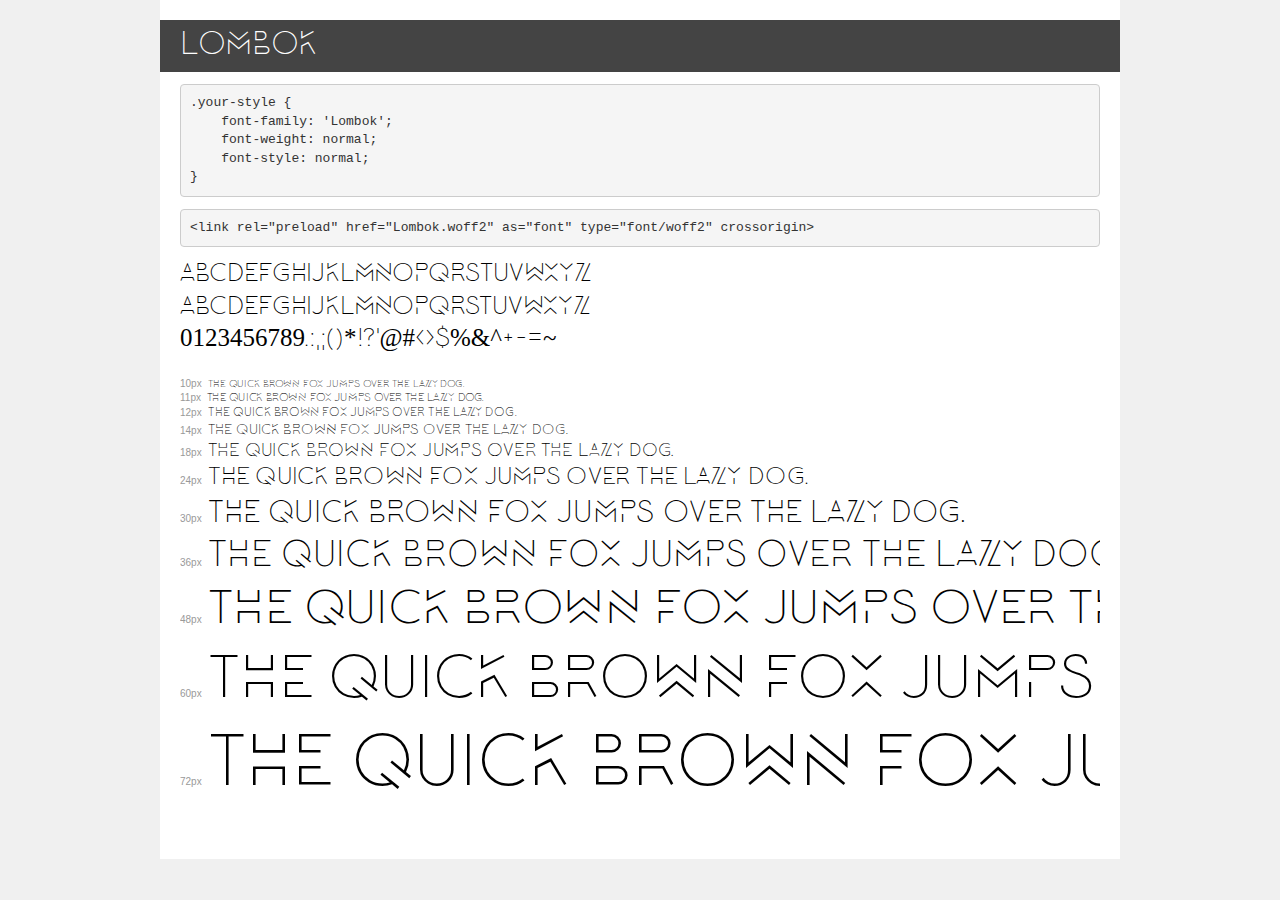
<file: public/fonts/Lombok/demo.html>
<!DOCTYPE html>
<html lang="en">
<head>
    <meta charset="utf-8">
    <meta http-equiv="X-UA-Compatible" content="IE=edge">
    <meta name="viewport" content="width=device-width, initial-scale=1">
    <meta name="robots" content="noindex, noarchive">
    <meta name="format-detection" content="telephone=no">
    <title>Transfonter demo</title>
    <link href="stylesheet.css" rel="stylesheet">
    <style>
        /*
        http://meyerweb.com/eric/tools/css/reset/
        v2.0 | 20110126
        License: none (public domain)
        */
        html, body, div, span, applet, object, iframe,
        h1, h2, h3, h4, h5, h6, p, blockquote, pre,
        a, abbr, acronym, address, big, cite, code,
        del, dfn, em, img, ins, kbd, q, s, samp,
        small, strike, strong, sub, sup, tt, var,
        b, u, i, center,
        dl, dt, dd, ol, ul, li,
        fieldset, form, label, legend,
        table, caption, tbody, tfoot, thead, tr, th, td,
        article, aside, canvas, details, embed,
        figure, figcaption, footer, header, hgroup,
        menu, nav, output, ruby, section, summary,
        time, mark, audio, video {
            margin: 0;
            padding: 0;
            border: 0;
            font-size: 100%;
            font: inherit;
            vertical-align: baseline;
        }
        /* HTML5 display-role reset for older browsers */
        article, aside, details, figcaption, figure,
        footer, header, hgroup, menu, nav, section {
            display: block;
        }
        body {
            line-height: 1;
        }
        ol, ul {
            list-style: none;
        }
        blockquote, q {
            quotes: none;
        }
        blockquote:before, blockquote:after,
        q:before, q:after {
            content: '';
            content: none;
        }
        table {
            border-collapse: collapse;
            border-spacing: 0;
        }
        /* demo styles */
        body {
            background: #f0f0f0;
            color: #000;
        }
        .page {
            background: #fff;
            width: 920px;
            margin: 0 auto;
            padding: 20px 20px 0 20px;
            overflow: hidden;
        }
        .font-container {
            overflow-x: auto;
            overflow-y: hidden;
            margin-bottom: 40px;
            line-height: 1.3;
            white-space: nowrap;
            padding-bottom: 5px;
        }
        h1 {
            position: relative;
            background: #444;
            font-size: 32px;
            color: #fff;
            padding: 10px 20px;
            margin: 0 -20px 12px -20px;
        }
        .letters {
            font-size: 25px;
            margin-bottom: 20px;
        }
        .s10:before {
            content: '10px';
        }
        .s11:before {
            content: '11px';
        }
        .s12:before {
            content: '12px';
        }
        .s14:before {
            content: '14px';
        }
        .s18:before {
            content: '18px';
        }
        .s24:before {
            content: '24px';
        }
        .s30:before {
            content: '30px';
        }
        .s36:before {
            content: '36px';
        }
        .s48:before {
            content: '48px';
        }
        .s60:before {
            content: '60px';
        }
        .s72:before {
            content: '72px';
        }
        .s10:before, .s11:before, .s12:before, .s14:before,
        .s18:before, .s24:before, .s30:before, .s36:before,
        .s48:before, .s60:before, .s72:before {
            font-family: Arial, sans-serif;
            font-size: 10px;
            font-weight: normal;
            font-style: normal;
            color: #999;
            padding-right: 6px;
        }
        pre {
            display: block;
            padding: 9px;
            margin: 0 0 12px;
            font-family: Monaco, Menlo, Consolas, "Courier New", monospace;
            font-size: 13px;
            line-height: 1.428571429;
            color: #333;
            font-weight: normal;
            font-style: normal;
            background-color: #f5f5f5;
            border: 1px solid #ccc;
            overflow-x: auto;
            border-radius: 4px;
        }
        /* responsive */
        @media (max-width: 959px) {
            .page {
                width: auto;
                margin: 0;
            }
        }
    </style>
</head>
<body>
<div class="page">
    <div class="demo">
        <h1 style="font-family: 'Lombok'; font-weight: normal; font-style: normal;">Lombok</h1>
        <pre title="Usage">.your-style {
    font-family: 'Lombok';
    font-weight: normal;
    font-style: normal;
}</pre>
        <pre title="Preload (optional)">
&lt;link rel=&quot;preload&quot; href=&quot;Lombok.woff2&quot; as=&quot;font&quot; type=&quot;font/woff2&quot; crossorigin&gt;</pre>
        <div class="font-container" style="font-family: 'Lombok'; font-weight: normal; font-style: normal;">
            <p class="letters">
                abcdefghijklmnopqrstuvwxyz<br>
ABCDEFGHIJKLMNOPQRSTUVWXYZ<br>
                0123456789.:,;()*!?'@#&lt;&gt;$%&^+-=~
            </p>
            <p class="s10" style="font-size: 10px;">The quick brown fox jumps over the lazy dog.</p>
            <p class="s11" style="font-size: 11px;">The quick brown fox jumps over the lazy dog.</p>
            <p class="s12" style="font-size: 12px;">The quick brown fox jumps over the lazy dog.</p>
            <p class="s14" style="font-size: 14px;">The quick brown fox jumps over the lazy dog.</p>
            <p class="s18" style="font-size: 18px;">The quick brown fox jumps over the lazy dog.</p>
            <p class="s24" style="font-size: 24px;">The quick brown fox jumps over the lazy dog.</p>
            <p class="s30" style="font-size: 30px;">The quick brown fox jumps over the lazy dog.</p>
            <p class="s36" style="font-size: 36px;">The quick brown fox jumps over the lazy dog.</p>
            <p class="s48" style="font-size: 48px;">The quick brown fox jumps over the lazy dog.</p>
            <p class="s60" style="font-size: 60px;">The quick brown fox jumps over the lazy dog.</p>
            <p class="s72" style="font-size: 72px;">The quick brown fox jumps over the lazy dog.</p>
        </div>
    </div>

</div>
</body>
</html>
</file>
<file: public/fonts/Lombok/stylesheet.css>
@font-face {
    font-family: 'Lombok';
    src: local('Lombok'),
        url('Lombok.woff2') format('woff2'),
        url('Lombok.woff') format('woff');
    font-weight: normal;
    font-style: normal;
    font-display: swap;
}
</file>
